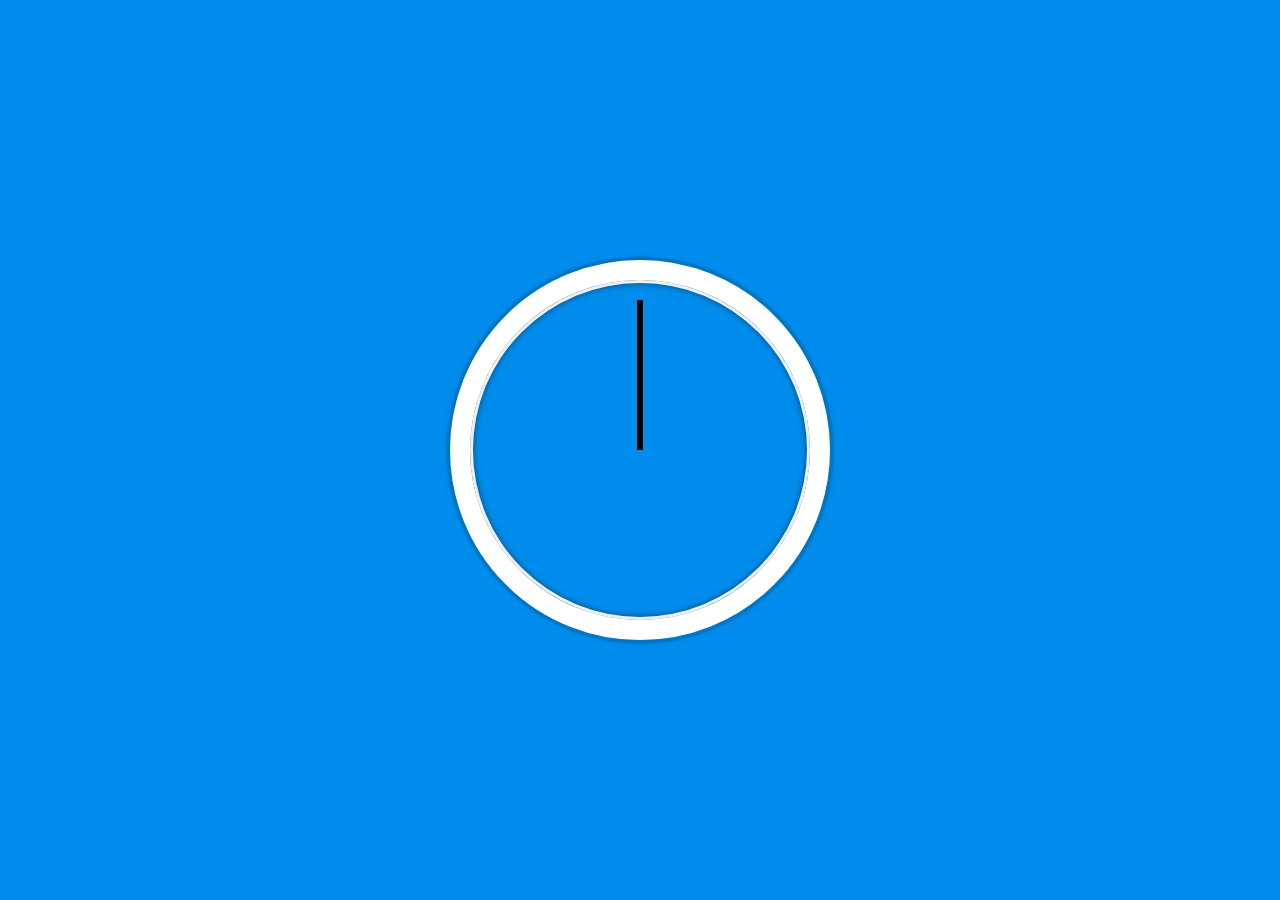
<file: Clock/index.html>
<!DOCTYPE html>
<html lang="en">

<head>
  <meta charset="UTF-8">
  <title>JS + CSS Clock</title>
  <link rel="stylesheet" href="./css/style.css">
</head>

<body>

  <div class="clock">
    <div class="clock-face">
      <div class="hand hour-hand"></div>
      <div class="hand min-hand"></div>
      <div class="hand second-hand"></div>
    </div>
  </div>

  <script>
    const secondHand = document.querySelector('.second-hand');
    const minsHand = document.querySelector('.min-hand');
    const hourdHand = document.querySelector('.hour-hand');

    const setDate = () => {
      const now = new Date();
      const seconds = now.getSeconds();
      const secondsDegrees = ((seconds / 60) * 360) + 90;

      secondHand.style.transform = `rotate(${secondsDegrees}deg)`;

      const mins = now.getMinutes();
      const minsDegrees = ((mins / 60) * 360) + 90;

      minsHand.style.transform = `rotate(${minsDegrees}deg)`;

      const hour = now.getHours();
      const hourDegrees = ((hour / 12) * 360) + 90;

      hourdHand.style.transform = `rotate(${hourDegrees}deg)`;
    }

    setInterval(setDate, 1000);

  </script>
</body>

</html>
</file>
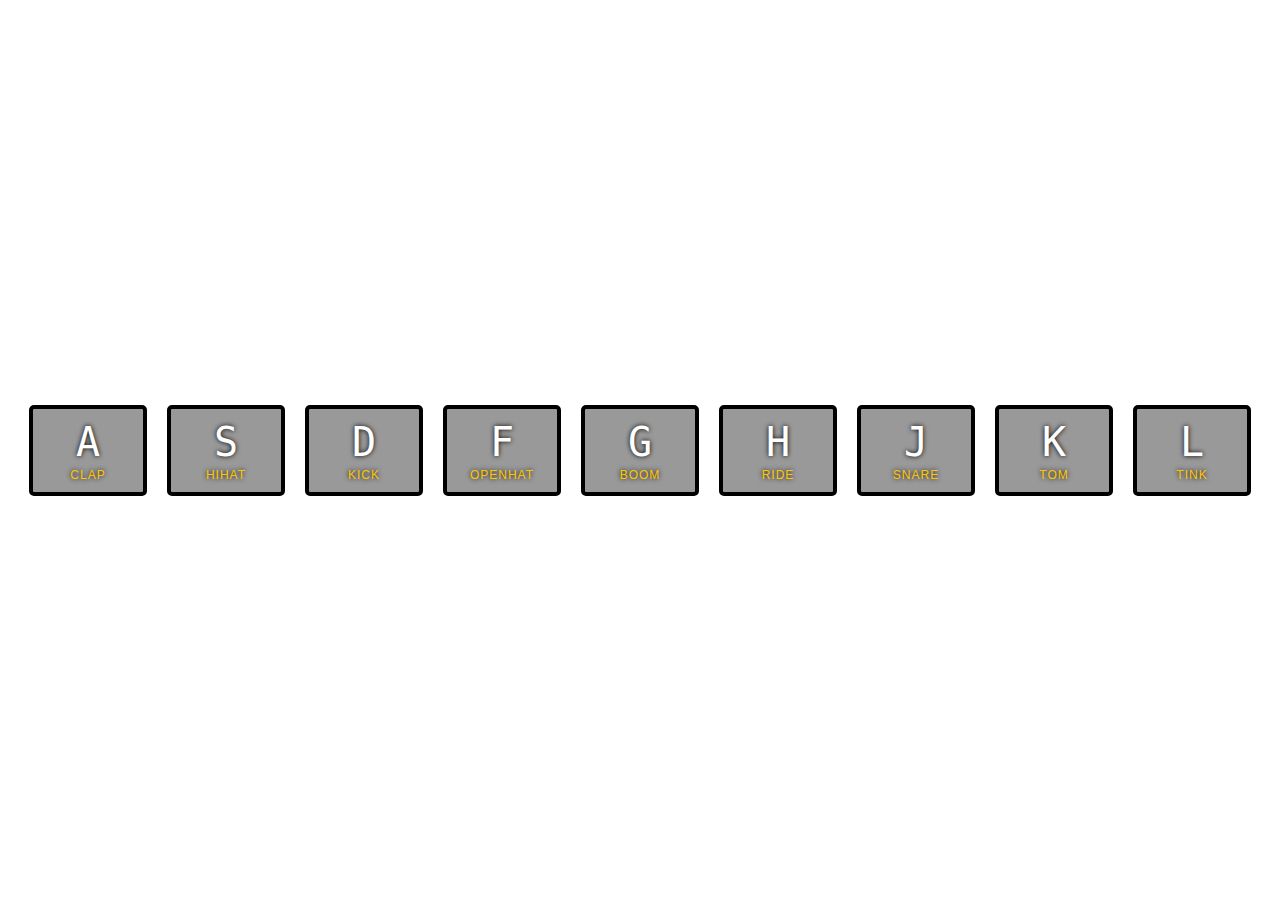
<file: DrumKit/index.html>
<!DOCTYPE html>
<html lang="en">
<head>
  <meta charset="UTF-8">
  <title>JS Drum Kit</title>
  <link rel="stylesheet" href="style.css">
</head>
<body>


  <div class="keys">
    <div data-key="65" class="key">
      <kbd>A</kbd>
      <span class="sound">clap</span>
    </div>
    <div data-key="83" class="key">
      <kbd>S</kbd>
      <span class="sound">hihat</span>
    </div>
    <div data-key="68" class="key">
      <kbd>D</kbd>
      <span class="sound">kick</span>
    </div>
    <div data-key="70" class="key">
      <kbd>F</kbd>
      <span class="sound">openhat</span>
    </div>
    <div data-key="71" class="key">
      <kbd>G</kbd>
      <span class="sound">boom</span>
    </div>
    <div data-key="72" class="key">
      <kbd>H</kbd>
      <span class="sound">ride</span>
    </div>
    <div data-key="74" class="key">
      <kbd>J</kbd>
      <span class="sound">snare</span>
    </div>
    <div data-key="75" class="key">
      <kbd>K</kbd>
      <span class="sound">tom</span>
    </div>
    <div data-key="76" class="key">
      <kbd>L</kbd>
      <span class="sound">tink</span>
    </div>
  </div>

  <audio data-key="65" src="sounds/clap.wav"></audio>
  <audio data-key="83" src="sounds/hihat.wav"></audio>
  <audio data-key="68" src="sounds/kick.wav"></audio>
  <audio data-key="70" src="sounds/openhat.wav"></audio>
  <audio data-key="71" src="sounds/boom.wav"></audio>
  <audio data-key="72" src="sounds/ride.wav"></audio>
  <audio data-key="74" src="sounds/snare.wav"></audio>
  <audio data-key="75" src="sounds/tom.wav"></audio>
  <audio data-key="76" src="sounds/tink.wav"></audio>

<script>
  const playSound = (e) => {
    const audio = document.querySelector(`audio[data-key="${e.keyCode}"]`);
    const key = document.querySelector(`.key[data-key="${e.keyCode}"]`);
    
    if(!audio) return;

    key.classList.add('playing');
    audio.currentTime = 0;
    audio.play();
  }

  const removeTransition = (e) => {
    if(e.propertyName != 'transform') return;

    e.target.classList.remove('playing');
  }

  const keys = Array.from(document.querySelectorAll('.key'));

  keys.forEach(key => key.addEventListener('transitionend', removeTransition));
  window.addEventListener('keydown', playSound);
</script>


</body>
</html>
</file>
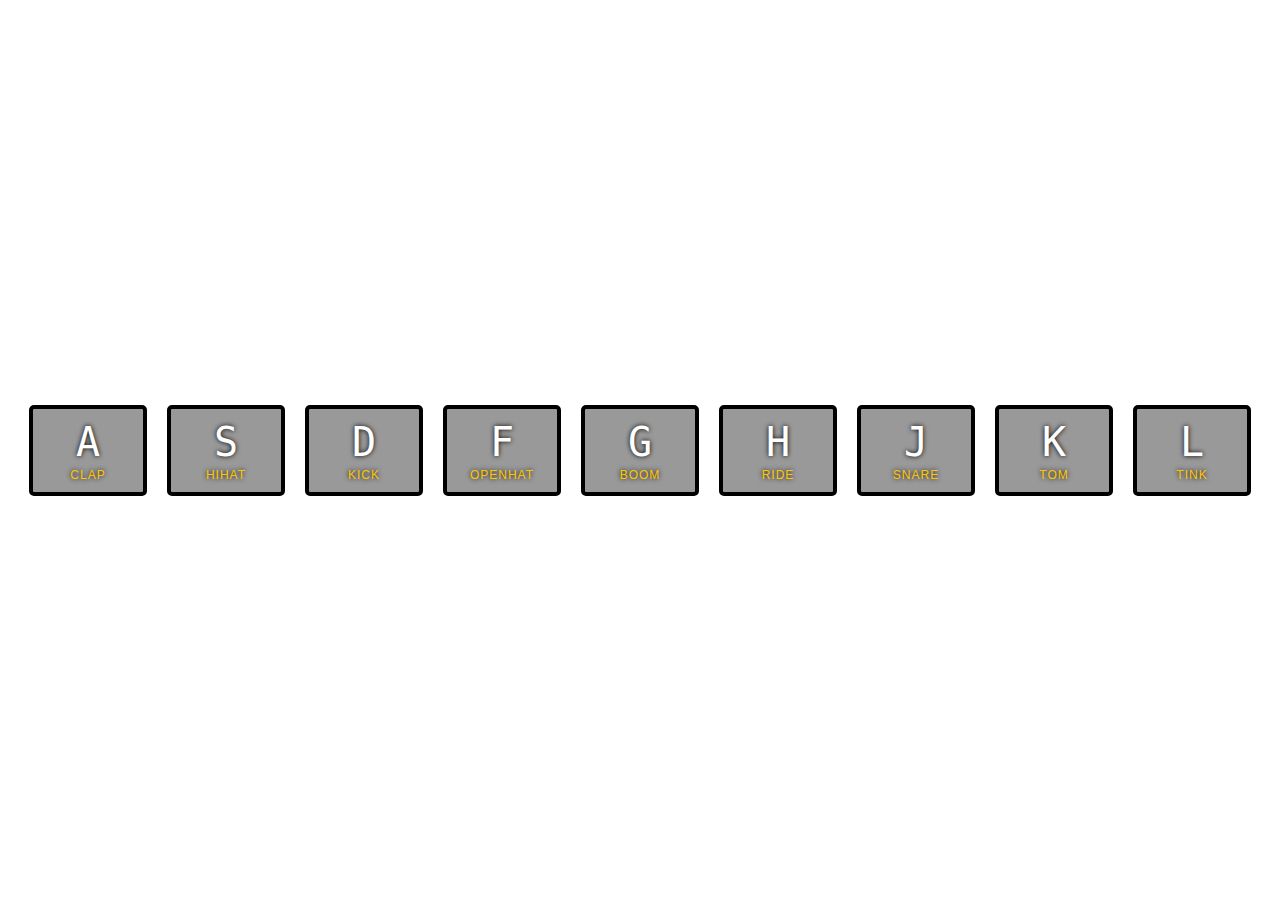
<file: DrumKit/index-START.html>
<!DOCTYPE html>
<html lang="en">
<head>
  <meta charset="UTF-8">
  <title>JS Drum Kit</title>
  <link rel="stylesheet" href="style.css">
</head>
<body>


  <div class="keys">
    <div data-key="65" class="key">
      <kbd>A</kbd>
      <span class="sound">clap</span>
    </div>
    <div data-key="83" class="key">
      <kbd>S</kbd>
      <span class="sound">hihat</span>
    </div>
    <div data-key="68" class="key">
      <kbd>D</kbd>
      <span class="sound">kick</span>
    </div>
    <div data-key="70" class="key">
      <kbd>F</kbd>
      <span class="sound">openhat</span>
    </div>
    <div data-key="71" class="key">
      <kbd>G</kbd>
      <span class="sound">boom</span>
    </div>
    <div data-key="72" class="key">
      <kbd>H</kbd>
      <span class="sound">ride</span>
    </div>
    <div data-key="74" class="key">
      <kbd>J</kbd>
      <span class="sound">snare</span>
    </div>
    <div data-key="75" class="key">
      <kbd>K</kbd>
      <span class="sound">tom</span>
    </div>
    <div data-key="76" class="key">
      <kbd>L</kbd>
      <span class="sound">tink</span>
    </div>
  </div>

  <audio data-key="65" src="sounds/clap.wav"></audio>
  <audio data-key="83" src="sounds/hihat.wav"></audio>
  <audio data-key="68" src="sounds/kick.wav"></audio>
  <audio data-key="70" src="sounds/openhat.wav"></audio>
  <audio data-key="71" src="sounds/boom.wav"></audio>
  <audio data-key="72" src="sounds/ride.wav"></audio>
  <audio data-key="74" src="sounds/snare.wav"></audio>
  <audio data-key="75" src="sounds/tom.wav"></audio>
  <audio data-key="76" src="sounds/tink.wav"></audio>

<script>

</script>


</body>
</html>
</file>
<file: Clock/css/style.css>
html {
    background: #018DED url(http://unsplash.it/1500/1000?image=881&blur=5);
    background-size: cover;
    font-family: 'helvetica neue';
    text-align: center;
    font-size: 10px;
  }

  body {
    margin: 0;
    font-size: 2rem;
    display: flex;
    flex: 1;
    min-height: 100vh;
    align-items: center;
  }

  .clock {
    width: 30rem;
    height: 30rem;
    border: 20px solid white;
    border-radius: 50%;
    margin: 50px auto;
    position: relative;
    padding: 2rem;
    box-shadow:
      0 0 0 4px rgba(0,0,0,0.1),
      inset 0 0 0 3px #EFEFEF,
      inset 0 0 10px black,
      0 0 10px rgba(0,0,0,0.2);
  }

  .clock-face {
    position: relative;
    width: 100%;
    height: 100%;
    transform: translateY(-3px); /* account for the height of the clock hands */
  }

  .hand {
    width: 50%;
    height: 6px;
    background: black;
    position: absolute;
    top: 50%;
    transform-origin: 100%;
    transform: rotate(90deg);
    transition: all 0.05s;
    transition-timing-function: cubic-bezier(0.1, 2.7, 0.58,0 1);
  }
</file>
<file: DrumKit/style.css>
html {
  font-size: 10px;
  background: url(http://i.imgur.com/b9r5sEL.jpg) bottom center;
  background-size: cover;
}

body,html {
  margin: 0;
  padding: 0;
  font-family: sans-serif;
}

.keys {
  display: flex;
  flex: 1;
  min-height: 100vh;
  align-items: center;
  justify-content: center;
}

.key {
  border: .4rem solid black;
  border-radius: .5rem;
  margin: 1rem;
  font-size: 1.5rem;
  padding: 1rem .5rem;
  transition: all .07s ease;
  width: 10rem;
  text-align: center;
  color: white;
  background: rgba(0,0,0,0.4);
  text-shadow: 0 0 .5rem black;
}

.playing {
  transform: scale(1.1);
  border-color: #ffc600;
  box-shadow: 0 0 1rem #ffc600;
}

kbd {
  display: block;
  font-size: 4rem;
}

.sound {
  font-size: 1.2rem;
  text-transform: uppercase;
  letter-spacing: .1rem;
  color: #ffc600;
}
</file>
